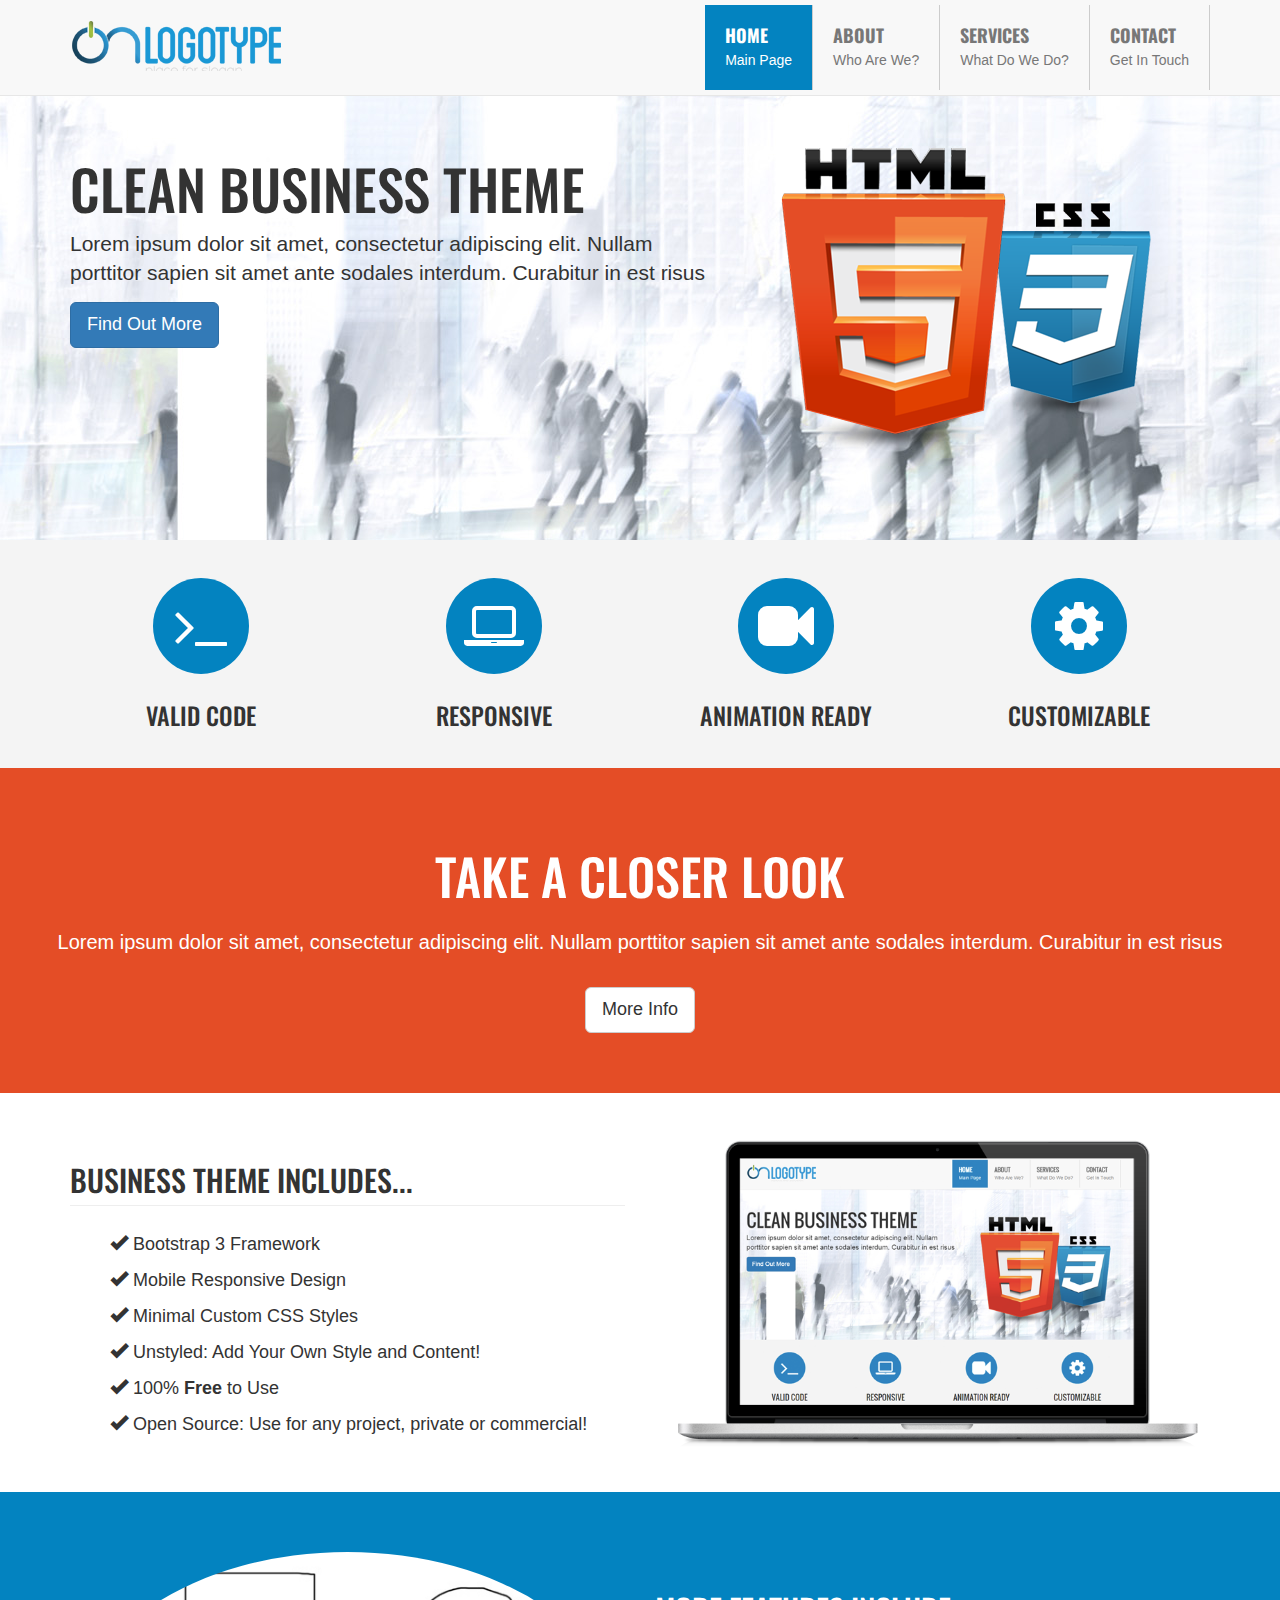
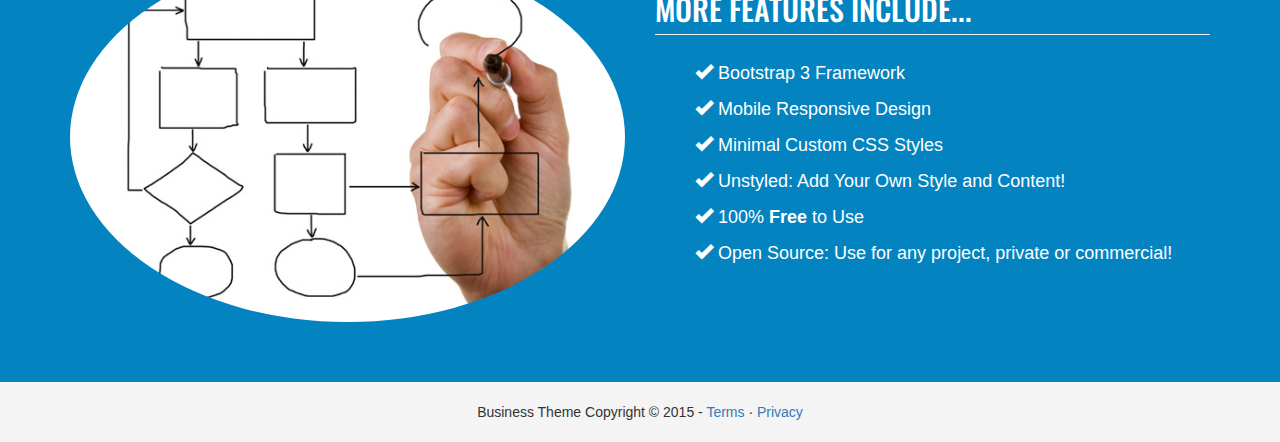
<file: index.html>
<!DOCTYPE html>
<html lang="en">
  <head>
    <meta charset="utf-8">
    <meta http-equiv="X-UA-Compatible" content="IE=edge">
    <meta name="viewport" content="width=device-width, initial-scale=1">
    <title>Business Theme</title>
<link href='http://fonts.googleapis.com/css?family=Oswald' rel='stylesheet' type='text/css'>    <!-- Bootstrap core CSS -->
    <link href="css/bootstrap.css" rel="stylesheet">
    <link href="css/animate.css" rel="stylesheet">
    <link href="css/font-awesome.css" rel="stylesheet">
    <!-- Custom styles for this template -->
    <link href="css/style.css" rel="stylesheet">
  </head>

  <body>
    <nav class="navbar navbar-default navbar-fixed-top">
      <div class="container">
        <div class="navbar-header">
          <button type="button" class="navbar-toggle collapsed" data-toggle="collapse" data-target="#navbar" aria-expanded="false" aria-controls="navbar">
            <span class="sr-only">Toggle navigation</span>
            <span class="icon-bar"></span>
            <span class="icon-bar"></span>
            <span class="icon-bar"></span>
          </button>
          <a class="navbar-brand logo-nav" href="index.html"><img src="img/logo.png"></a>
        </div>
        <div id="navbar" class="collapse navbar-collapse">
          <ul class="nav navbar-nav navbar-right">
            <li class="active"><a href="index.html">Home <span>Main Page</span></a></li>
            <li><a href="about.html">About<span>Who Are We?</span></a></li>
            <li><a href="services.html">Services<span>What Do We Do?</span></a></li>
            <li><a href="contact.html">Contact <span>Get In Touch</span></a></li>
          </ul>
        </div><!--/.nav-collapse -->
      </div>
    </nav>

    <section class="jumbotron">
      <div class="container">
        <div class="row">
          <div class="col-md-7">
            <div class="animated fadeInLeft">
              <h1>Clean Business Theme</h1>
              <p class="lead">Lorem ipsum dolor sit amet, consectetur adipiscing elit. Nullam porttitor sapien sit amet ante sodales interdum. Curabitur in est risus</p>
              <a class="btn btn-primary btn-lg" href="#">Find Out More</a>
            </div>
          </div>
          <div class="col-md-5">
            <div class="animated fadeInUp">
            <img src="img/logos.png">
          </div>
          </div>
        </div>
      </div>
    </section>

    <section class="section-gray">
      <div class="container">
        <div class="row">
          <div class="col-md-3 col-sm-3 text-center">
            <span class="fa-stack fa-lg fa-4x">
              <i class="fa fa-circle fa-stack-2x fa-color"></i>
              <i class="fa fa-terminal fa-stack-1x fa-inverse"></i>
            </span>
            <h3>Valid Code</h3>
          </div>
          <div class="col-md-3 col-sm-3 text-center">
             <span class="fa-stack fa-lg fa-4x">
              <i class="fa fa-circle fa-stack-2x fa-color"></i>
              <i class="fa fa-laptop fa-stack-1x fa-inverse"></i>
            </span>
            <h3>Responsive</h3>
          </div>
          <div class="col-md-3 col-sm-3 text-center">
             <span class="fa-stack fa-lg fa-4x">
              <i class="fa fa-circle fa-stack-2x fa-color"></i>
              <i class="fa fa-video-camera fa-stack-1x fa-inverse"></i>
            </span>
            <h3>Animation Ready</h3>
          </div>
          <div class="col-md-3 col-sm-3 text-center">
             <span class="fa-stack fa-lg fa-4x">
              <i class="fa fa-circle fa-stack-2x fa-color"></i>
              <i class="fa fa-gear fa-stack-1x fa-inverse"></i>
            </span>
            <h3>Customizable</h3>
          </div>
        </div>
      </div>
    </section>

    <section class="section-secondary slogan">
      <h1>Take A Closer Look</h1>
      <p>Lorem ipsum dolor sit amet, consectetur adipiscing elit. Nullam porttitor sapien sit amet ante sodales interdum. Curabitur in est risus</p>
      <a href="about.html" class="btn btn-lg btn-default">More Info</a>
    </section>

    <section>
      <div class="container">
        <div class="row">
          <div class="col-md-6">
            <h2 class="page-header">Business Theme Includes...</h2>
            <ul class="feature-list">
              <li><i class="glyphicon glyphicon-ok"></i> Bootstrap 3 Framework</li>
              <li><i class="glyphicon glyphicon-ok"></i> Mobile Responsive Design</li>
              <li><i class="glyphicon glyphicon-ok"></i> Minimal Custom CSS Styles</li>
              <li><i class="glyphicon glyphicon-ok"></i> Unstyled: Add Your Own Style and Content!</li>
              <li><i class="glyphicon glyphicon-ok"></i> 100% <strong>Free</strong> to Use</li>
              <li><i class="glyphicon glyphicon-ok"></i> Open Source: Use for any project, private or commercial!</li>
            </ul>
          </div>
          <div class="col-md-6">
            <img src="img/macbook.png" class="img-responsive">
          </div>
        </div>
      </div>
    </section>

    <section class="section-primary">
      <div class="container">
        <div class="row">
          <div class="col-md-6">
            <img src="img/sample1.jpg" class="img-circle img-responsive">
          </div>
          <div class="col-md-6">
            <h2 class="page-header">More Features Include...</h2>
            <ul class="feature-list">
              <li><i class="glyphicon glyphicon-ok"></i> Bootstrap 3 Framework</li>
              <li><i class="glyphicon glyphicon-ok"></i> Mobile Responsive Design</li>
              <li><i class="glyphicon glyphicon-ok"></i> Minimal Custom CSS Styles</li>
              <li><i class="glyphicon glyphicon-ok"></i> Unstyled: Add Your Own Style and Content!</li>
              <li><i class="glyphicon glyphicon-ok"></i> 100% <strong>Free</strong> to Use</li>
              <li><i class="glyphicon glyphicon-ok"></i> Open Source: Use for any project, private or commercial!</li>
            </ul>
          </div>
        </div>
      </div>
    </section>

    <footer>
      <p>Business Theme Copyright &copy; 2015 - <a href="#">Terms</a> &middot; <a href="#">Privacy</a>
    </footer>


    <!-- Bootstrap core JavaScript
    ================================================== -->
    <!-- Placed at the end of the document so the pages load faster -->
    <script src="https://ajax.googleapis.com/ajax/libs/jquery/1.11.1/jquery.min.js"></script>
    <script src="js/bootstrap.js"></script>
    <script src="js/wow.js"></script>
    <script>
      new WOW().init();
    </script>
  </body>
</html>
</file>
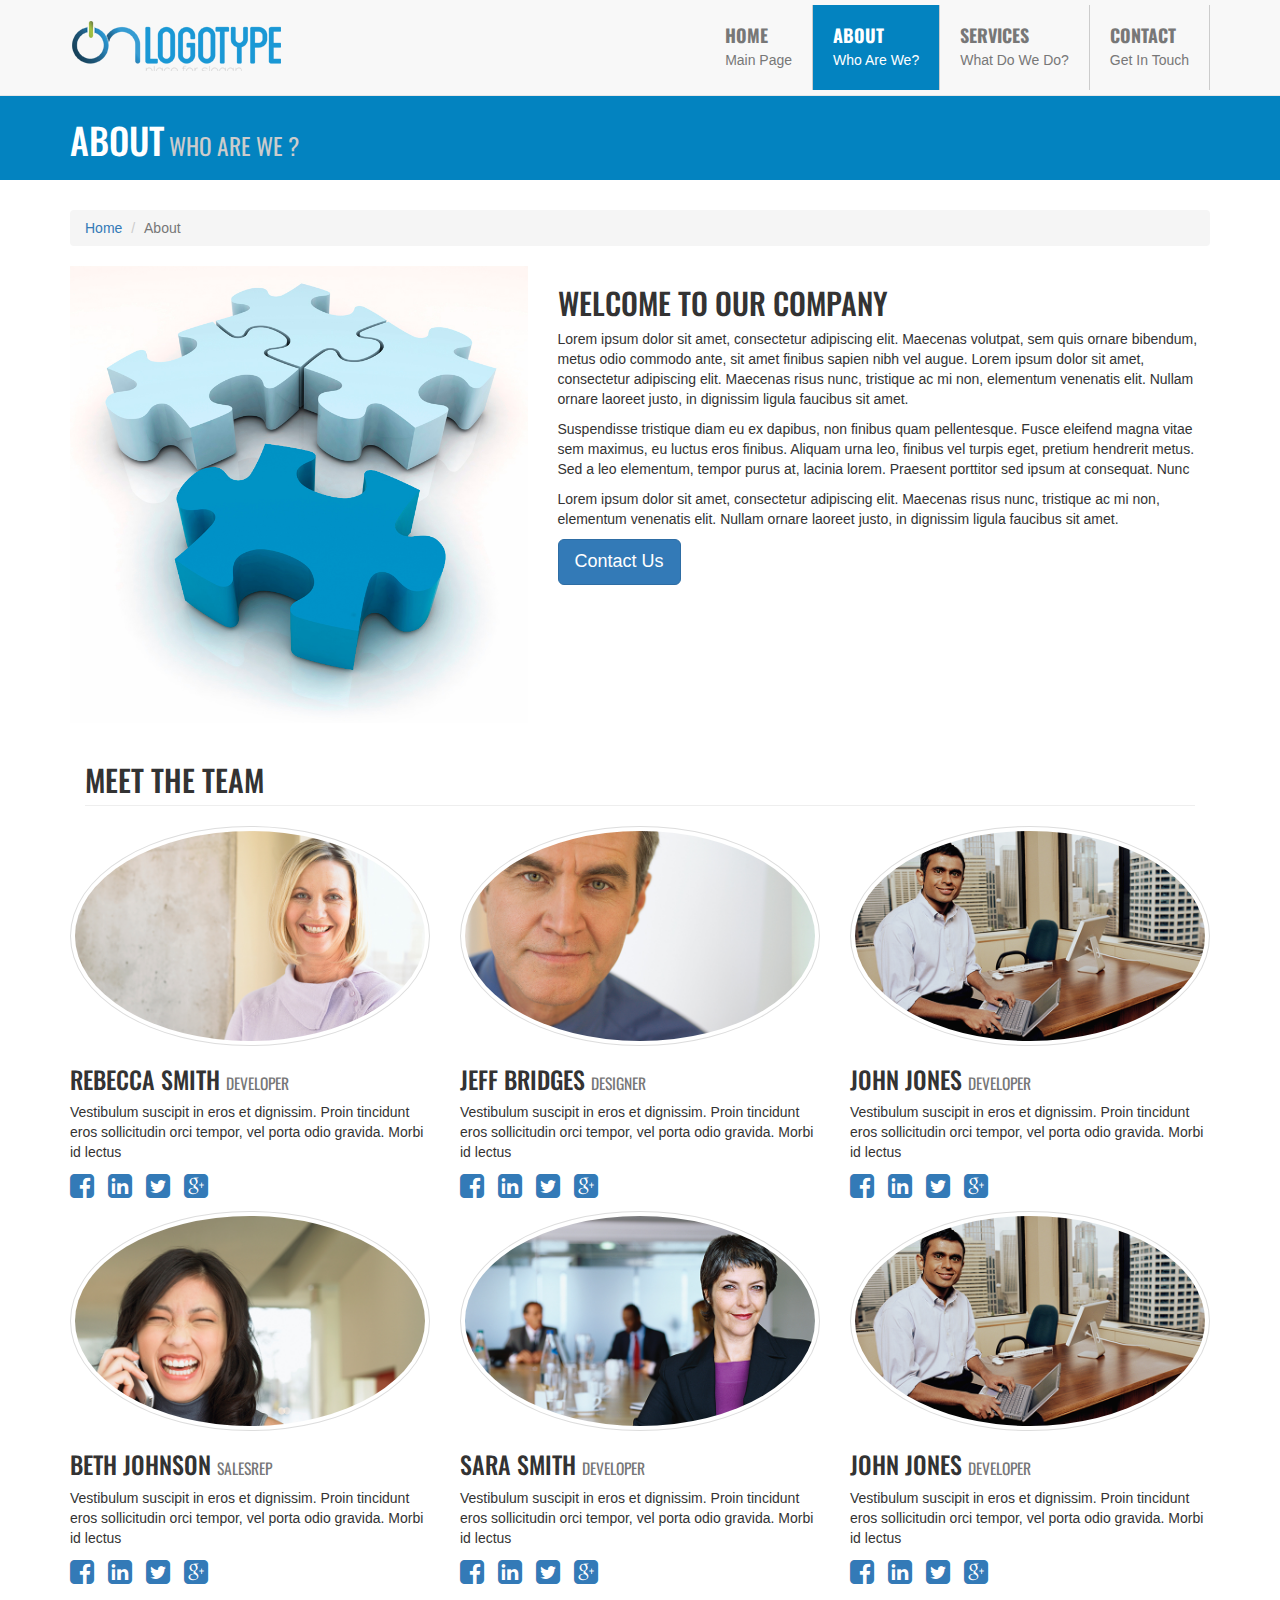
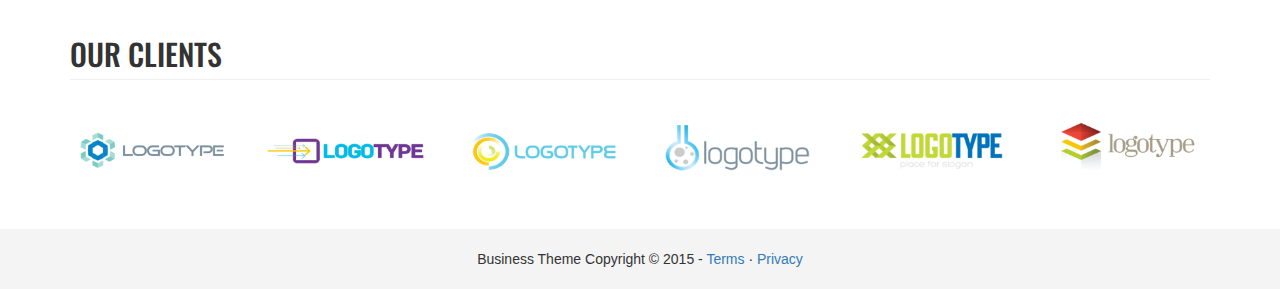
<file: about.html>
<!DOCTYPE html>
<html lang="en">
  <head>
    <meta charset="utf-8">
    <meta http-equiv="X-UA-Compatible" content="IE=edge">
    <meta name="viewport" content="width=device-width, initial-scale=1">
    <title>Business Theme</title>
<link href='http://fonts.googleapis.com/css?family=Oswald' rel='stylesheet' type='text/css'>    <!-- Bootstrap core CSS -->
    <link href="css/bootstrap.css" rel="stylesheet">
    <link href="css/animate.css" rel="stylesheet">
    <link href="css/font-awesome.css" rel="stylesheet">
    <!-- Custom styles for this template -->
    <link href="css/style.css" rel="stylesheet">
  </head>

  <body>
    <nav class="navbar navbar-default navbar-fixed-top">
      <div class="container">
        <div class="navbar-header">
          <button type="button" class="navbar-toggle collapsed" data-toggle="collapse" data-target="#navbar" aria-expanded="false" aria-controls="navbar">
            <span class="sr-only">Toggle navigation</span>
            <span class="icon-bar"></span>
            <span class="icon-bar"></span>
            <span class="icon-bar"></span>
          </button>
          <a class="navbar-brand logo-nav" href="index.html"><img src="img/logo.png"></a>
        </div>
        <div id="navbar" class="collapse navbar-collapse">
          <ul class="nav navbar-nav navbar-right">
            <li><a href="index.html">Home <span>Main Page</span></a></li>
            <li class="active"><a href="about.html">About<span>Who Are We?</span></a></li>
            <li><a href="services.html">Services<span>What Do We Do?</span></a></li>
            <li><a href="contact.html">Contact <span>Get In Touch</span></a></li>
          </ul>
        </div><!--/.nav-collapse -->
      </div>
    </nav>

  <section class="section-title">
    <div class="container">
      <h1>About<small> Who Are We ?</small></h1>
    </div>
  </section>

  <section>
    <div class="container">
      <div class="row">
        <div class="col-md-12">
          <ol class="breadcrumb">
            <li><a href="index.html">Home</a></li>
            <li class="active">About</li>
          </ol>
        </div>
        
      </div>
      <div class="row">
        <div class="col-md-5">
          <img src="img/puzzle.jpg" class="img-responsive">
        </div>
        <div class="col-md-7">
          <h2>Welcome to our company</h2>
          <p>Lorem ipsum dolor sit amet, consectetur adipiscing elit. Maecenas volutpat, sem quis ornare bibendum, metus odio commodo ante, sit amet finibus sapien nibh vel augue. Lorem ipsum dolor sit amet, consectetur adipiscing elit. Maecenas risus nunc, tristique ac mi non, elementum venenatis elit. Nullam ornare laoreet justo, in dignissim ligula faucibus sit amet. </p>
          <p>

          Suspendisse tristique diam eu ex dapibus, non finibus quam pellentesque. Fusce eleifend magna vitae sem maximus, eu luctus eros finibus. Aliquam urna leo, finibus vel turpis eget, pretium hendrerit metus. Sed a leo elementum, tempor purus at, lacinia lorem. Praesent porttitor sed ipsum at consequat. Nunc</p>

           <p>Lorem ipsum dolor sit amet, consectetur adipiscing elit. Maecenas risus nunc, tristique ac mi non, elementum venenatis elit. Nullam ornare laoreet justo, in dignissim ligula faucibus sit amet. </p>
           <a href="contact.html" class="btn btn-primary btn-lg">Contact Us</a>
        </div>
      </div>
      <div class="col-lg-12">
          <h2 class="page-header">Meet The Team</h2>
        </div>
      <div class="row">
        <div class="col-md-4">
          <img class="img-responsive img-thumbnail img-circle" src="img/woman1.jpg">
            <h3>Rebecca Smith <small>Developer</small></h3>
            <p>Vestibulum suscipit in eros et dignissim. Proin tincidunt eros sollicitudin orci tempor, vel porta odio gravida. Morbi id lectus </p>
            <ul class="list-unstyled list-inline list-social-icons">
              <li class="tooltip-social facebook-link"><a href="#facebook-profile" data-toggle="tooltip" data-placement="top" title="Facebook"><i class="fa fa-facebook-square fa-2x"></i></a></li>
              <li class="tooltip-social linkedin-link"><a href="#linkedin-profile" data-toggle="tooltip" data-placement="top" title="LinkedIn"><i class="fa fa-linkedin-square fa-2x"></i></a></li>
              <li class="tooltip-social twitter-link"><a href="#twitter-profile" data-toggle="tooltip" data-placement="top" title="Twitter"><i class="fa fa-twitter-square fa-2x"></i></a></li>
              <li class="tooltip-social google-plus-link"><a href="#google-plus-profile" data-toggle="tooltip" data-placement="top" title="Google+"><i class="fa fa-google-plus-square fa-2x"></i></a></li>
            </ul>
        </div>
        <div class="col-md-4">
          <img class="img-responsive img-thumbnail img-circle" src="img/man1.jpg">
            <h3>Jeff Bridges <small>Designer</small></h3>
            <p>Vestibulum suscipit in eros et dignissim. Proin tincidunt eros sollicitudin orci tempor, vel porta odio gravida. Morbi id lectus</p>
            <ul class="list-unstyled list-inline list-social-icons">
              <li class="tooltip-social facebook-link"><a href="#facebook-profile" data-toggle="tooltip" data-placement="top" title="Facebook"><i class="fa fa-facebook-square fa-2x"></i></a></li>
              <li class="tooltip-social linkedin-link"><a href="#linkedin-profile" data-toggle="tooltip" data-placement="top" title="LinkedIn"><i class="fa fa-linkedin-square fa-2x"></i></a></li>
              <li class="tooltip-social twitter-link"><a href="#twitter-profile" data-toggle="tooltip" data-placement="top" title="Twitter"><i class="fa fa-twitter-square fa-2x"></i></a></li>
              <li class="tooltip-social google-plus-link"><a href="#google-plus-profile" data-toggle="tooltip" data-placement="top" title="Google+"><i class="fa fa-google-plus-square fa-2x"></i></a></li>
            </ul>
        </div>
        <div class="col-md-4">
          <img class="img-responsive img-thumbnail img-circle" src="img/man2.jpg">
            <h3>John Jones <small>Developer</small></h3>
            <p>Vestibulum suscipit in eros et dignissim. Proin tincidunt eros sollicitudin orci tempor, vel porta odio gravida. Morbi id lectus</p>
            <ul class="list-unstyled list-inline list-social-icons">
              <li class="tooltip-social facebook-link"><a href="#facebook-profile" data-toggle="tooltip" data-placement="top" title="Facebook"><i class="fa fa-facebook-square fa-2x"></i></a></li>
              <li class="tooltip-social linkedin-link"><a href="#linkedin-profile" data-toggle="tooltip" data-placement="top" title="LinkedIn"><i class="fa fa-linkedin-square fa-2x"></i></a></li>
              <li class="tooltip-social twitter-link"><a href="#twitter-profile" data-toggle="tooltip" data-placement="top" title="Twitter"><i class="fa fa-twitter-square fa-2x"></i></a></li>
              <li class="tooltip-social google-plus-link"><a href="#google-plus-profile" data-toggle="tooltip" data-placement="top" title="Google+"><i class="fa fa-google-plus-square fa-2x"></i></a></li>
            </ul>
        </div>
      </div>

      <div class="row">
        <div class="col-md-4">
          <img class="img-responsive img-thumbnail img-circle" src="img/woman2.jpg">
            <h3>Beth johnson <small>SalesRep</small></h3>
            <p>Vestibulum suscipit in eros et dignissim. Proin tincidunt eros sollicitudin orci tempor, vel porta odio gravida. Morbi id lectus </p>
            <ul class="list-unstyled list-inline list-social-icons">
              <li class="tooltip-social facebook-link"><a href="#facebook-profile" data-toggle="tooltip" data-placement="top" title="Facebook"><i class="fa fa-facebook-square fa-2x"></i></a></li>
              <li class="tooltip-social linkedin-link"><a href="#linkedin-profile" data-toggle="tooltip" data-placement="top" title="LinkedIn"><i class="fa fa-linkedin-square fa-2x"></i></a></li>
              <li class="tooltip-social twitter-link"><a href="#twitter-profile" data-toggle="tooltip" data-placement="top" title="Twitter"><i class="fa fa-twitter-square fa-2x"></i></a></li>
              <li class="tooltip-social google-plus-link"><a href="#google-plus-profile" data-toggle="tooltip" data-placement="top" title="Google+"><i class="fa fa-google-plus-square fa-2x"></i></a></li>
            </ul>
        </div>
        <div class="col-md-4">
          <img class="img-responsive img-thumbnail img-circle" src="img/woman3.jpg">
            <h3>Sara Smith <small>Developer</small></h3>
            <p>Vestibulum suscipit in eros et dignissim. Proin tincidunt eros sollicitudin orci tempor, vel porta odio gravida. Morbi id lectus</p>
            <ul class="list-unstyled list-inline list-social-icons">
              <li class="tooltip-social facebook-link"><a href="#facebook-profile" data-toggle="tooltip" data-placement="top" title="Facebook"><i class="fa fa-facebook-square fa-2x"></i></a></li>
              <li class="tooltip-social linkedin-link"><a href="#linkedin-profile" data-toggle="tooltip" data-placement="top" title="LinkedIn"><i class="fa fa-linkedin-square fa-2x"></i></a></li>
              <li class="tooltip-social twitter-link"><a href="#twitter-profile" data-toggle="tooltip" data-placement="top" title="Twitter"><i class="fa fa-twitter-square fa-2x"></i></a></li>
              <li class="tooltip-social google-plus-link"><a href="#google-plus-profile" data-toggle="tooltip" data-placement="top" title="Google+"><i class="fa fa-google-plus-square fa-2x"></i></a></li>
            </ul>
        </div>
        <div class="col-md-4">
          <img class="img-responsive img-thumbnail img-circle" src="img/man2.jpg">
            <h3>John Jones <small>Developer</small></h3>
            <p>Vestibulum suscipit in eros et dignissim. Proin tincidunt eros sollicitudin orci tempor, vel porta odio gravida. Morbi id lectus</p>
            <ul class="list-unstyled list-inline list-social-icons">
              <li class="tooltip-social facebook-link"><a href="#facebook-profile" data-toggle="tooltip" data-placement="top" title="Facebook"><i class="fa fa-facebook-square fa-2x"></i></a></li>
              <li class="tooltip-social linkedin-link"><a href="#linkedin-profile" data-toggle="tooltip" data-placement="top" title="LinkedIn"><i class="fa fa-linkedin-square fa-2x"></i></a></li>
              <li class="tooltip-social twitter-link"><a href="#twitter-profile" data-toggle="tooltip" data-placement="top" title="Twitter"><i class="fa fa-twitter-square fa-2x"></i></a></li>
              <li class="tooltip-social google-plus-link"><a href="#google-plus-profile" data-toggle="tooltip" data-placement="top" title="Google+"><i class="fa fa-google-plus-square fa-2x"></i></a></li>
            </ul>
        </div>
      </div>

      <div class="row">

        <div class="col-lg-12">
          <h2 class="page-header">Our Clients</h2>
        </div>

        <div class="col-md-2 col-sm-4 col-xs-6">
          <img class="img-responsive img-customer" src="img/client1.png">
        </div>

        <div class="col-md-2 col-sm-4 col-xs-6">
          <img class="img-responsive img-customer" src="img/client2.png">
        </div>

        <div class="col-md-2 col-sm-4 col-xs-6">
          <img class="img-responsive img-customer" src="img/client3.png">
        </div>

        <div class="col-md-2 col-sm-4 col-xs-6">
          <img class="img-responsive img-customer" src="img/client4.png">
        </div>

        <div class="col-md-2 col-sm-4 col-xs-6">
         <img class="img-responsive img-customer" src="img/client5.png">
        </div>

        <div class="col-md-2 col-sm-4 col-xs-6">
          <img class="img-responsive img-customer" src="img/client6.png">
        </div>

      </div>
    </div>
  </section>
     

    <footer>
      <p>Business Theme Copyright &copy; 2015 - <a href="#">Terms</a> &middot; <a href="#">Privacy</a>
    </footer>


    <!-- Bootstrap core JavaScript
    ================================================== -->
    <!-- Placed at the end of the document so the pages load faster -->
    <script src="https://ajax.googleapis.com/ajax/libs/jquery/1.11.1/jquery.min.js"></script>
    <script src="js/bootstrap.js"></script>
    <script src="js/wow.js"></script>
    <script>
      new WOW().init();
    </script>
  </body>
</html>
</file>
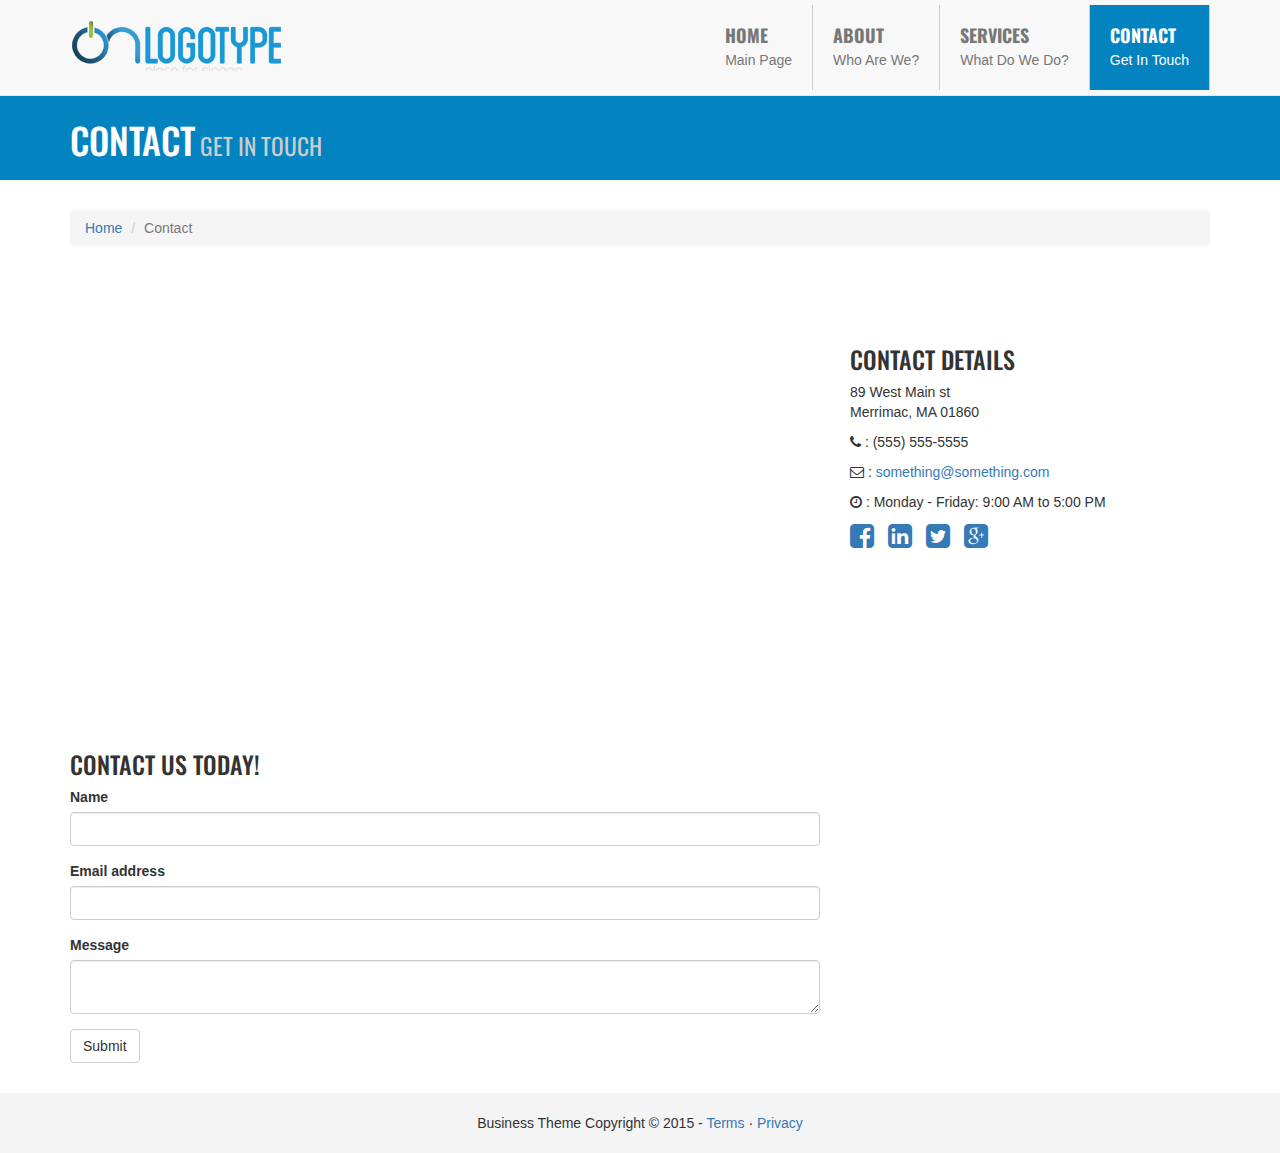
<file: contact.html>
<!DOCTYPE html>
<html lang="en">
  <head>
    <meta charset="utf-8">
    <meta http-equiv="X-UA-Compatible" content="IE=edge">
    <meta name="viewport" content="width=device-width, initial-scale=1">
    <title>Business Theme</title>
<link href='http://fonts.googleapis.com/css?family=Oswald' rel='stylesheet' type='text/css'>    <!-- Bootstrap core CSS -->
    <link href="css/bootstrap.css" rel="stylesheet">
    <link href="css/animate.css" rel="stylesheet">
    <link href="css/font-awesome.css" rel="stylesheet">
    <!-- Custom styles for this template -->
    <link href="css/style.css" rel="stylesheet">
  </head>

  <body>
    <nav class="navbar navbar-default navbar-fixed-top">
      <div class="container">
        <div class="navbar-header">
          <button type="button" class="navbar-toggle collapsed" data-toggle="collapse" data-target="#navbar" aria-expanded="false" aria-controls="navbar">
            <span class="sr-only">Toggle navigation</span>
            <span class="icon-bar"></span>
            <span class="icon-bar"></span>
            <span class="icon-bar"></span>
          </button>
          <a class="navbar-brand logo-nav" href="index.html"><img src="img/logo.png"></a>
        </div>
        <div id="navbar" class="collapse navbar-collapse">
          <ul class="nav navbar-nav navbar-right">
            <li><a href="index.html">Home <span>Main Page</span></a></li>
            <li><a href="about.html">About<span>Who Are We?</span></a></li>
            <li><a href="services.html">Services<span>What Do We Do?</span></a></li>
            <li class="active"><a href="contact.html">Contact <span>Get In Touch</span></a></li>
          </ul>
        </div><!--/.nav-collapse -->
      </div>
    </nav>

  <section class="section-title">
    <div class="container">
      <h1>Contact<small> Get In Touch</small></h1>
    </div>
  </section>

  <section>
    <div class="container">
      <div class="row">
        <div class="col-md-12">
          <ol class="breadcrumb">
            <li><a href="index.html">Home</a></li>
            <li class="active">Contact</li>
          </ol>
        </div>
  </section>
        
  <section>
    <div class="container">
      <div class="row">
        <div class="col-md-8">
          <iframe width="100%" height="400px" frameborder="0" scrolling="no" marginheight="0" marginwidth="0" src="http://maps.google.com/maps?hl=en&amp;ie=UTF8&amp;ll=37.0625,-95.677068&amp;spn=56.506174,79.013672&amp;t=m&amp;z=4&amp;output=embed"></iframe>

          <h3>Contact Us Today!</h3>
                <form>
                  <div class="form-group">
                    <label>Name</label>
                    <input type="text" class="form-control">
                  </div>
                  <div class="form-group">
                    <label>Email address</label>
                    <input type="email" class="form-control">
                  </div>
                    <div class="form-group">
                    <label>Message</label>
                   <textarea class="form-control"></textarea>
                  </div>
                  <button type="submit" class="btn btn-default">Submit</button>
                </form>
        </div>
        <div class="col-md-4">
          <h3>Contact Details</h3>
                <p>
                    89 West Main st<br>Merrimac, MA 01860<br>
                </p>
                <p><i class="fa fa-phone"></i> 
                    <abbr title="Phone"></abbr>: (555) 555-5555</p>
                <p><i class="fa fa-envelope-o"></i> 
                    <abbr title="Email"></abbr>: <a href="mailto:name@example.com">something@something.com</a>
                </p>
                <p><i class="fa fa-clock-o"></i> 
                    <abbr title="Hours"></abbr>: Monday - Friday: 9:00 AM to 5:00 PM</p>
                <ul class="list-unstyled list-inline list-social-icons">
                    <li>
                        <a href="#"><i class="fa fa-facebook-square fa-2x"></i></a>
                    </li>
                    <li>
                        <a href="#"><i class="fa fa-linkedin-square fa-2x"></i></a>
                    </li>
                    <li>
                        <a href="#"><i class="fa fa-twitter-square fa-2x"></i></a>
                    </li>
                    <li>
                        <a href="#"><i class="fa fa-google-plus-square fa-2x"></i></a>
                    </li>
                </ul>
        </div>
      </div>
    </div>
  </section>
     

    <footer>
      <p>Business Theme Copyright &copy; 2015 - <a href="#">Terms</a> &middot; <a href="#">Privacy</a>
    </footer>


    <!-- Bootstrap core JavaScript
    ================================================== -->
    <!-- Placed at the end of the document so the pages load faster -->
    <script src="https://ajax.googleapis.com/ajax/libs/jquery/1.11.1/jquery.min.js"></script>
    <script src="js/bootstrap.js"></script>
    <script src="js/wow.js"></script>
    <script>
      new WOW().init();
    </script>
  </body>
</html>
</file>
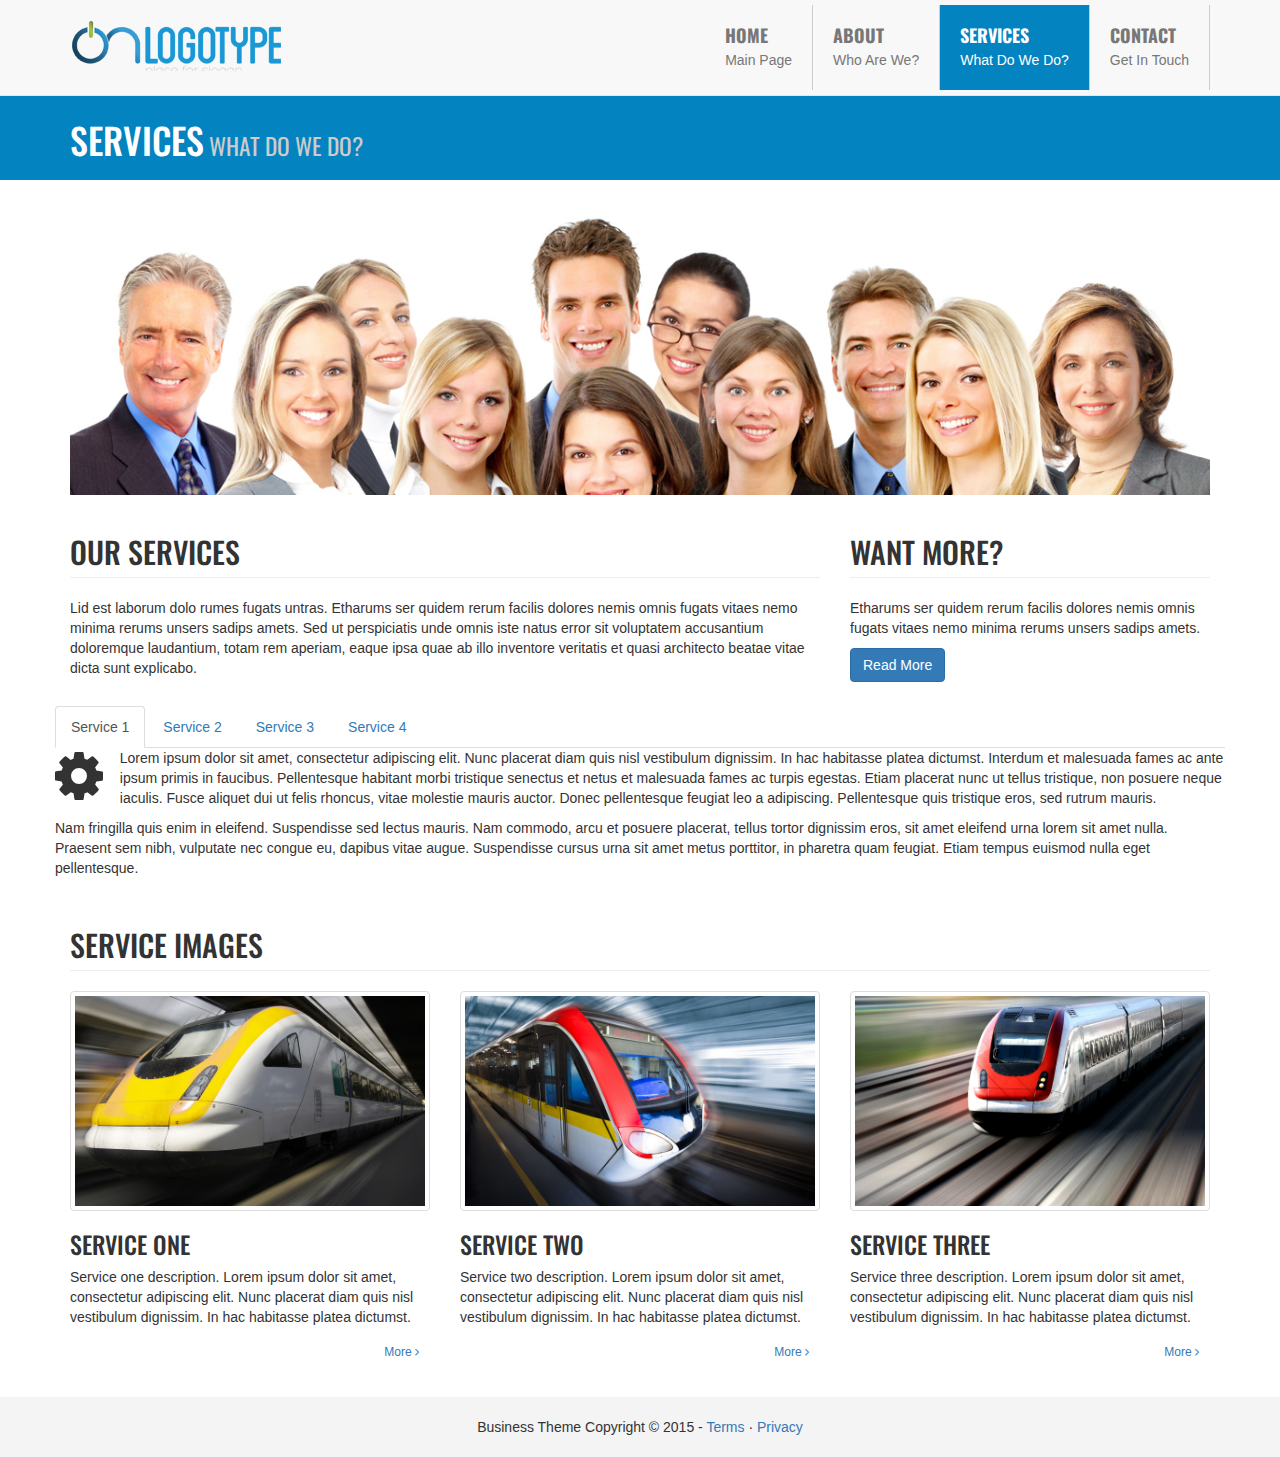
<file: services.html>
<!DOCTYPE html>
<html lang="en">
  <head>
    <meta charset="utf-8">
    <meta http-equiv="X-UA-Compatible" content="IE=edge">
    <meta name="viewport" content="width=device-width, initial-scale=1">
    <title>Business Theme</title>
<link href='http://fonts.googleapis.com/css?family=Oswald' rel='stylesheet' type='text/css'>    <!-- Bootstrap core CSS -->
    <link href="css/bootstrap.css" rel="stylesheet">
    <link href="css/animate.css" rel="stylesheet">
    <link href="css/font-awesome.css" rel="stylesheet">
    <!-- Custom styles for this template -->
    <link href="css/style.css" rel="stylesheet">
  </head>

  <body>
    <nav class="navbar navbar-default navbar-fixed-top">
      <div class="container">
        <div class="navbar-header">
          <button type="button" class="navbar-toggle collapsed" data-toggle="collapse" data-target="#navbar" aria-expanded="false" aria-controls="navbar">
            <span class="sr-only">Toggle navigation</span>
            <span class="icon-bar"></span>
            <span class="icon-bar"></span>
            <span class="icon-bar"></span>
          </button>
          <a class="navbar-brand logo-nav" href="index.html"><img src="img/logo.png"></a>
        </div>
        <div id="navbar" class="collapse navbar-collapse">
          <ul class="nav navbar-nav navbar-right">
            <li><a href="index.html">Home <span>Main Page</span></a></li>
            <li><a href="about.html">About<span>Who Are We?</span></a></li>
            <li class="active"><a href="services.html">Services<span>What Do We Do?</span></a></li>
            <li><a href="contact.html">Contact <span>Get In Touch</span></a></li>
          </ul>
        </div><!--/.nav-collapse -->
      </div>
    </nav>

  <section class="section-title">
    <div class="container">
      <h1>Services<small> What Do We Do?</small></h1>
    </div>
  </section>


  <section>
    <div class="container">
      <div class="row">
        <div class="col-md-12">
          <img src="img/people.jpg" class="img-responsive">
        </div>
      </div>

      <div class="row">
        <div class="col-md-8">
          <h2 class="page-header">Our Services</h2>
              <p>Lid est laborum dolo rumes fugats untras. Etharums ser quidem rerum facilis dolores nemis omnis fugats vitaes nemo minima rerums unsers sadips amets. Sed ut perspiciatis unde omnis iste natus error sit voluptatem accusantium doloremque laudantium, totam rem aperiam, eaque ipsa quae ab illo inventore veritatis et quasi architecto beatae vitae dicta sunt explicabo.</p>
        </div>
        <div class="col-md-4">
           <h2 class="page-header">Want More?</h2>
              <p>Etharums ser quidem rerum facilis dolores nemis omnis fugats vitaes nemo minima rerums unsers sadips amets.</p>
              <a class="btn btn-primary" href="#">Read More</a>
        </div>
      </div>

      <div class="row">
        <div role="tabpanel">

  <!-- Nav tabs -->
  <ul class="nav nav-tabs" role="tablist">
    <li role="presentation" class="active"><a href="#home" aria-controls="home" role="tab" data-toggle="tab">Service 1</a></li>
    <li role="presentation"><a href="#profile" aria-controls="profile" role="tab" data-toggle="tab">Service 2</a></li>
    <li role="presentation"><a href="#messages" aria-controls="messages" role="tab" data-toggle="tab">Service 3</a></li>
    <li role="presentation"><a href="#settings" aria-controls="settings" role="tab" data-toggle="tab">Service 4</a></li>
  </ul>

  <!-- Tab panes -->
  <div class="tab-content">
    <div role="tabpanel" class="tab-pane active" id="home">
      <i class="fa fa-gear pull-left fa-4x"></i>
              <p>Lorem ipsum dolor sit amet, consectetur adipiscing elit. Nunc placerat diam quis nisl vestibulum dignissim. In hac habitasse platea dictumst. Interdum et malesuada fames ac ante ipsum primis in faucibus. Pellentesque habitant morbi tristique senectus et netus et malesuada fames ac turpis egestas. Etiam placerat nunc ut tellus tristique, non posuere neque iaculis. Fusce aliquet dui ut felis rhoncus, vitae molestie mauris auctor. Donec pellentesque feugiat leo a adipiscing. Pellentesque quis tristique eros, sed rutrum mauris.</p>
              <p>Nam fringilla quis enim in eleifend. Suspendisse sed lectus mauris. Nam commodo, arcu et posuere placerat, tellus tortor dignissim eros, sit amet eleifend urna lorem sit amet nulla. Praesent sem nibh, vulputate nec congue eu, dapibus vitae augue. Suspendisse cursus urna sit amet metus porttitor, in pharetra quam feugiat. Etiam tempus euismod nulla eget pellentesque.</p>
    </div>
    <div role="tabpanel" class="tab-pane" id="profile">
      <i class="fa fa-gear pull-left fa-4x"></i>
            
              <p>Nam fringilla quis enim in eleifend. Suspendisse sed lectus mauris. Nam commodo, arcu et posuere placerat, tellus tortor dignissim eros, sit amet eleifend urna lorem sit amet nulla. Praesent sem nibh, vulputate nec congue eu, dapibus vitae augue. Suspendisse cursus urna sit amet metus porttitor, in pharetra quam feugiat. Etiam tempus euismod nulla eget pellentesque.</p>
    </div>
    <div role="tabpanel" class="tab-pane" id="messages">
      <i class="fa fa-gear pull-left fa-4x"></i>
              <p>Lorem ipsum dolor sit amet, consectetur adipiscing elit. Nunc placerat diam quis nisl vestibulum dignissim. In hac habitasse platea dictumst. Interdum et malesuada fames ac ante ipsum primis in faucibus. Pellentesque habitant morbi tristique senectus et netus et malesuada fames ac turpis egestas. Etiam placerat nunc ut tellus tristique, non posuere neque iaculis. Fusce aliquet dui ut felis rhoncus, vitae molestie mauris auctor. Donec pellentesque feugiat leo a adipiscing. Pellentesque quis tristique eros, sed rutrum mauris.</p>
              <p>Nam fringilla quis enim in eleifend. Suspendisse sed lectus mauris. Nam commodo, arcu et posuere placerat, tellus tortor dignissim eros, sit amet eleifend urna lorem sit amet nulla. Praesent sem nibh, vulputate nec congue eu, dapibus vitae augue. Suspendisse cursus urna sit amet metus porttitor, in pharetra quam feugiat. Etiam tempus euismod nulla eget pellentesque.</p>
    </div>
    <div role="tabpanel" class="tab-pane" id="settings">
      <i class="fa fa-gear pull-left fa-4x"></i>
              <p>Lorem ipsum dolor sit amet, consectetur adipiscing elit. Nunc placerat diam quis nisl vestibulum dignissim. In hac habitasse platea dictumst. Interdum et malesuada fames ac ante ipsum primis in faucibus. Pellentesque habitant morbi tristique senectus et netus et malesuada fames ac turpis egestas. Etiam placerat nunc ut tellus tristique, non posuere neque iaculis. Fusce aliquet dui ut felis rhoncus, vitae molestie mauris auctor. Donec pellentesque feugiat leo a adipiscing. Pellentesque quis tristique eros, sed rutrum mauris.</p>
              <p>Nam fringilla quis enim in eleifend. Suspendisse sed lectus mauris. Nam commodo, arcu et posuere placerat, tellus tortor dignissim eros, sit amet eleifend urna lorem sit amet nulla. Praesent sem nibh, vulputate nec congue eu, dapibus vitae augue. Suspendisse cursus urna sit amet metus porttitor, in pharetra quam feugiat. Etiam tempus euismod nulla eget pellentesque.</p>
    </div>
  </div>

</div>
      </div>

      <div class="row">
        <div class="col-lg-12">
          <h2 class="page-header">Service Images</h2>
        </div>

        <div class="col-sm-4">
          <img class="img-responsive img-thumbnail" src="img/train1.jpg">
          <h3>Service One</h3>
          <p>Service one description. Lorem ipsum dolor sit amet, consectetur adipiscing elit. Nunc placerat diam quis nisl vestibulum dignissim. In hac habitasse platea dictumst.</p>
          <a class="btn btn-link btn-sm pull-right">More <i class="fa fa-angle-right"></i></a>
        </div>

        <div class="col-sm-4">
          <img class="img-responsive img-thumbnail" src="img/train2.jpg">
          <h3>Service Two</h3>
          <p>Service two description. Lorem ipsum dolor sit amet, consectetur adipiscing elit. Nunc placerat diam quis nisl vestibulum dignissim. In hac habitasse platea dictumst.</p>
          <a class="btn btn-link btn-sm pull-right">More <i class="fa fa-angle-right"></i></a>
        </div>

        <div class="col-sm-4">
          <img class="img-responsive img-thumbnail" src="img/train3.jpg">
          <h3>Service Three</h3>
          <p>Service three description. Lorem ipsum dolor sit amet, consectetur adipiscing elit. Nunc placerat diam quis nisl vestibulum dignissim. In hac habitasse platea dictumst.</p>
          <a class="btn btn-link btn-sm pull-right">More <i class="fa fa-angle-right"></i></a>
        </div>
      </div>
    </div>
  </section>



    <footer>
      <p>Business Theme Copyright &copy; 2015 - <a href="#">Terms</a> &middot; <a href="#">Privacy</a>
    </footer>


    <!-- Bootstrap core JavaScript
    ================================================== -->
    <!-- Placed at the end of the document so the pages load faster -->
    <script src="https://ajax.googleapis.com/ajax/libs/jquery/1.11.1/jquery.min.js"></script>
    <script src="js/bootstrap.js"></script>
    <script src="js/wow.js"></script>
    <script>
      new WOW().init();
    </script>
  </body>
</html>
</file>
<file: css/style.css>
body {
  padding-top: 90px;
}

section{
	padding:30px 0;
}

.section-gray{
	background:#f4f4f4;
}

.section-primary{
	background:#0383c0;
	color:#fff;
	padding:60px 0;
}


.section-secondary{
	background:#e44d26;
	color:#fff;
	padding:60px 0;
}

.section-title{
	padding:10px;
	background:#0383c0;
	color:#fff;
}

.section-title small{
	color:#ccc !important;
}

.slogan{
	text-align: center;
}

.slogan h1{
	font-size:50px;
	margin-bottom:25px;
}

.slogan p{
	font-size:20px;
}

.slogan a{
	margin-top:20px;
}

.nav{
	margin-top:18px;
}

.navbar{
	min-height:90px;
	margin-bottom:0 !important;
}

.navbar-brand{
	height:auto;
	padding-top:15px;
	margin:0;
}

.navbar-nav{
	margin:0;
	padding:0;
}

.navbar-nav li{
	padding-top:5px;
	padding-bottom:5px;
}

.navbar-nav > li > a{
	padding:20px;
	font-size:18px;
	font-weight: bold;
	border-right:1px solid #ccc;
	text-transform: uppercase;
	font-family: 'Oswald', sans-serif;
}

.navbar-nav > li > a span{
	margin:5px 0 0 0;
	padding:0;
	font-size: 14px;
	display:block;
	font-weight: normal;
	font-family: arial;
	text-transform: none;
}

.navbar-nav a:hover,.navbar-default .navbar-nav > .active > a, .navbar-default .navbar-nav > .active > a:hover, .navbar-default .navbar-nav > .active > a:focus{
	background:#0383c0 !important;
	color:#fff !important;
}

.jumbotron{
	margin:0 !important;
	min-height:450px;
	background:url(../img/bg.jpg) no-repeat;
}

h1,h2,h3{
	text-transform: uppercase;
	font-family: 'Oswald', sans-serif;
}

.jumbotron h1{
	font-size:55px;
}

.fa-color{
	color:#0383c0;
}

.feature-list li{
	list-style: none;
	font-size:18px;
	line-height: 2em;
}


footer{
	text-align:center;
	height:60px;
	background:#f4f4f4;
	padding-top:20px;
}
</file>
